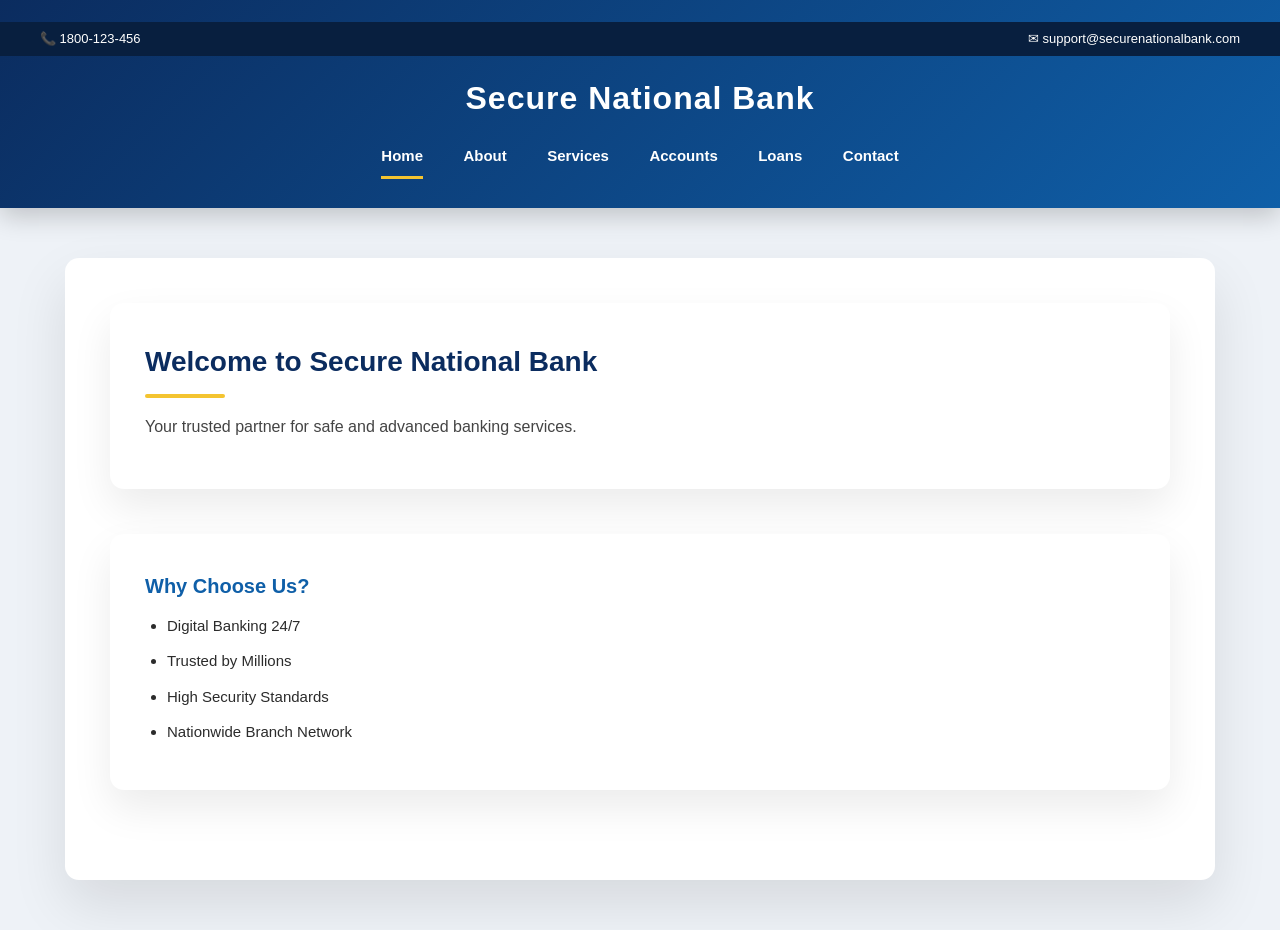
<file: index.html>
<!DOCTYPE html>
<html>
<head>
    <title>Secure Bank | Home</title>
    <link rel="stylesheet" href="
    style.css">
</head>
<body>

<header>
    <div class="top-bar">
        <span>📞 1800-123-456</span>
        <span>✉ support@securenationalbank.com</span>
    </div>

    <div class="header-main">
        <h1>Secure National Bank</h1>
        <nav>
            <a href="index.html" class="active">Home</a>
            <a href="about.html">About</a>
            <a href="services.html">Services</a>
            <a href="accounts.html">Accounts</a>
            <a href="loans.html">Loans</a>
            <a href="contact.html">Contact</a>
        </nav>
    </div>
</header>

<div class="container">
    <div class="section card">
        <h2>Welcome to Secure National Bank</h2>
        <p>Your trusted partner for safe and advanced banking services.</p>
    </div>

    <div class="section card">
        <h3>Why Choose Us?</h3>
        <ul>
            <li>Digital Banking 24/7</li>
            <li>Trusted by Millions</li>
            <li>High Security Standards</li>
            <li>Nationwide Branch Network</li>
        </ul>
    </div>
</div>




</body>
</html>
</file>
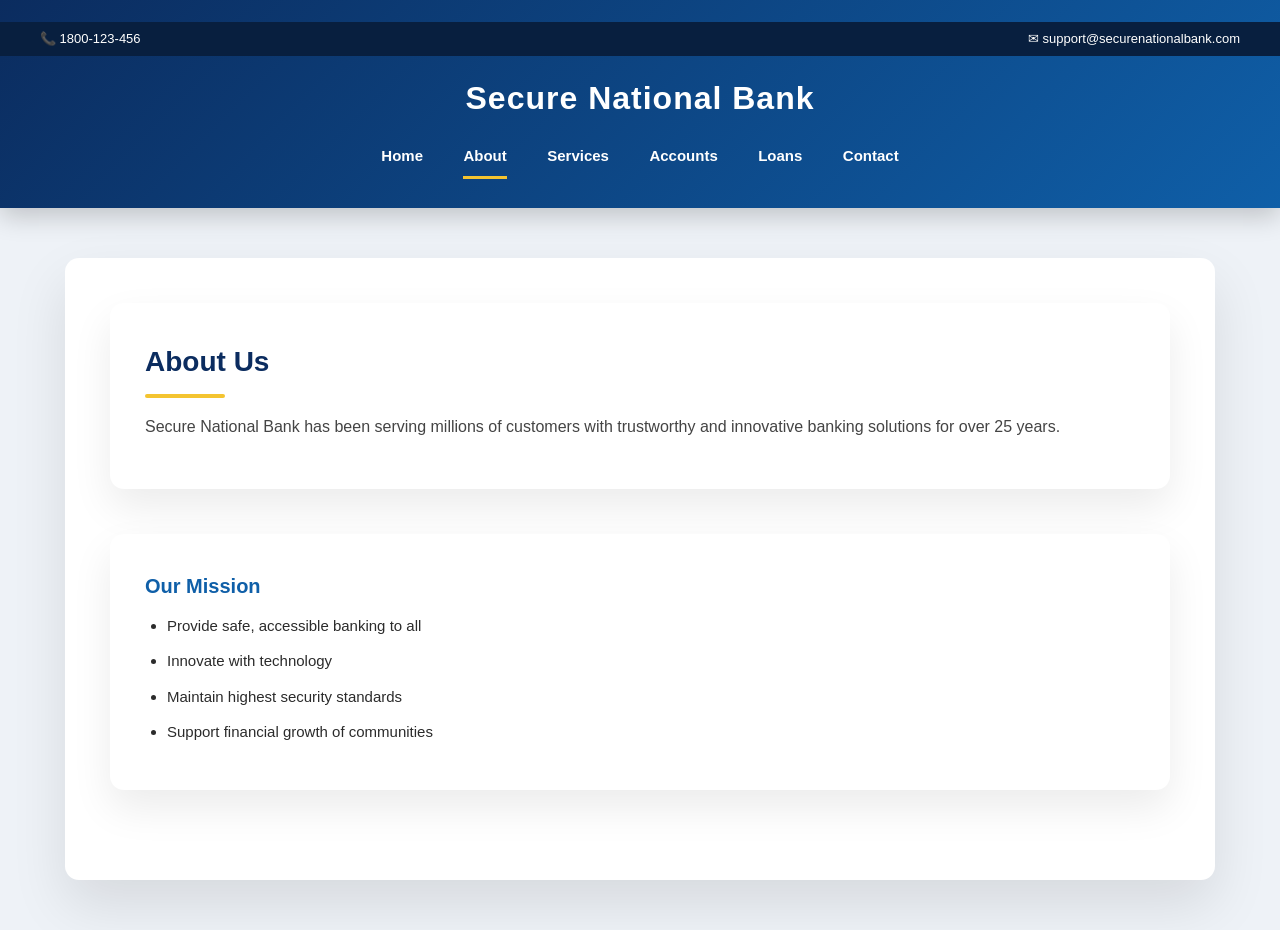
<file: about.html>
<!DOCTYPE html>
<html>
<head>
    <title>Secure Bank | About</title>
    <link rel="stylesheet" href="
    style.css">
</head>
<body>

<header>
    <div class="top-bar">
        <span>📞 1800-123-456</span>
        <span>✉ support@securenationalbank.com</span>
    </div>

    <div class="header-main">
        <h1>Secure National Bank</h1>
        <nav>
            <a href="index.html">Home</a>
            <a href="about.html" class="active">About</a>
            <a href="services.html">Services</a>
            <a href="accounts.html">Accounts</a>
            <a href="loans.html">Loans</a>
            <a href="contact.html">Contact</a>
        </nav>
    </div>
</header>

<div class="container">
    <div class="section card">
        <h2>About Us</h2>
        <p>Secure National Bank has been serving millions of customers with trustworthy and innovative banking solutions for over 25 years.</p>
    </div>

    <div class="section card">
        <h3>Our Mission</h3>
        <ul>
            <li>Provide safe, accessible banking to all</li>
            <li>Innovate with technology</li>
            <li>Maintain highest security standards</li>
            <li>Support financial growth of communities</li>
        </ul>
    </div>
</div>



</body>
</html>
</file>
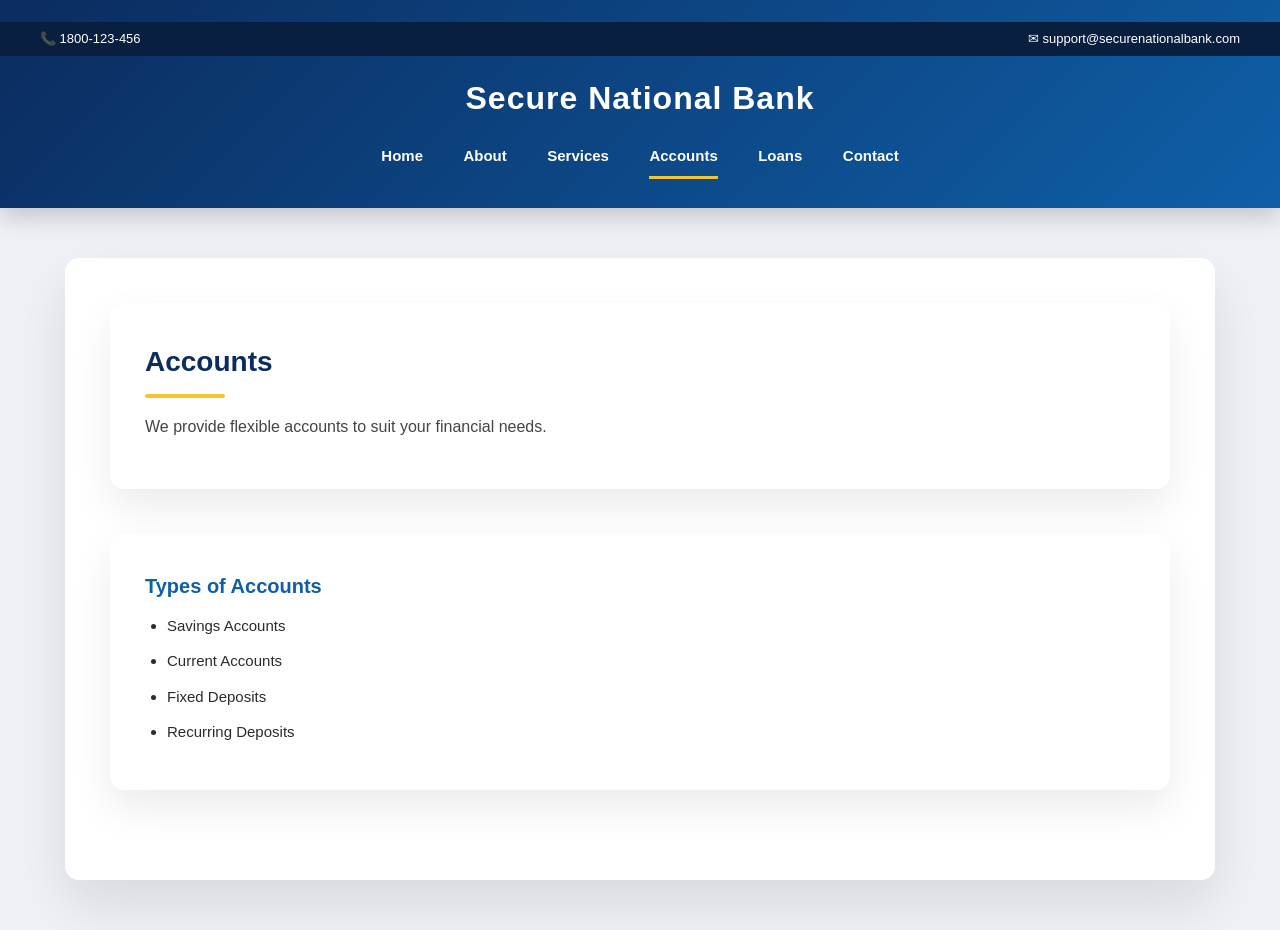
<file: accounts.html>
<!DOCTYPE html>
<html>
<head>
    <title>Secure Bank | Accounts</title>
    <link rel="stylesheet" href="
    style.css">
</head>
<body>

<header>
    <div class="top-bar">
        <span>📞 1800-123-456</span>
        <span>✉ support@securenationalbank.com</span>
    </div>

    <div class="header-main">
        <h1>Secure National Bank</h1>
        <nav>
            <a href="index.html">Home</a>
            <a href="about.html">About</a>
            <a href="services.html">Services</a>
            <a href="accounts.html" class="active">Accounts</a>
            <a href="loans.html">Loans</a>
            <a href="contact.html">Contact</a>
        </nav>
    </div>
</header>

<div class="container">
    <div class="section card">
        <h2>Accounts</h2>
        <p>We provide flexible accounts to suit your financial needs.</p>
    </div>

    <div class="section card">
        <h3>Types of Accounts</h3>
        <ul>
            <li>Savings Accounts</li>
            <li>Current Accounts</li>
            <li>Fixed Deposits</li>
            <li>Recurring Deposits</li>
        </ul>
    </div>
</div>



</body>
</html>
</file>
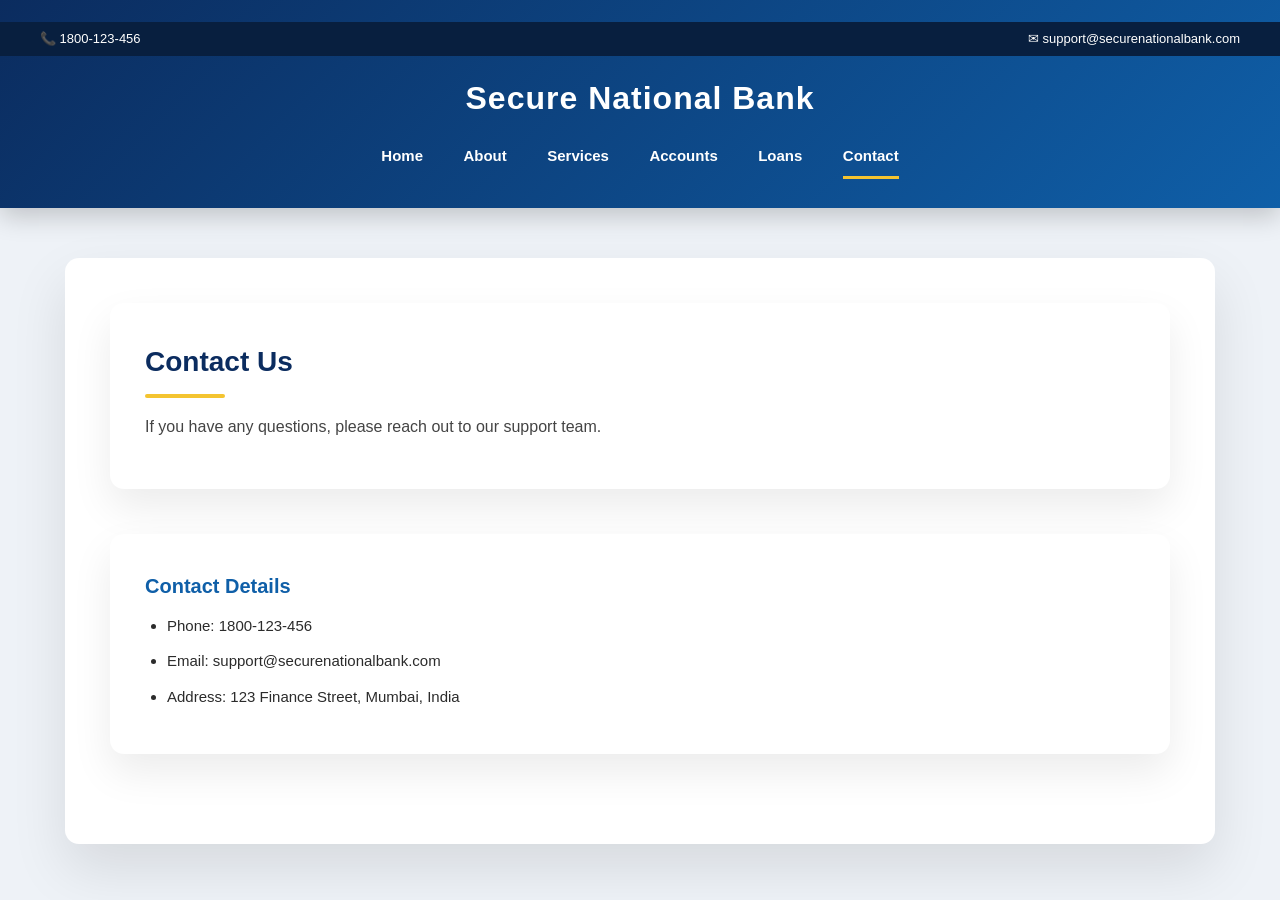
<file: contact.html>
<!DOCTYPE html>
<html>
<head>
    <title>Secure Bank | Contact</title>
    <link rel="stylesheet" href="style.css">
</head>
<body>

<header>
    <div class="top-bar">
        <span>📞 1800-123-456</span>
        <span>✉ support@securenationalbank.com</span>
    </div>

    <div class="header-main">
        <h1>Secure National Bank</h1>
        <nav>
            <a href="index.html">Home</a>
            <a href="about.html">About</a>
            <a href="services.html">Services</a>
            <a href="accounts.html">Accounts</a>
            <a href="loans.html">Loans</a>
            <a href="contact.html" class="active">Contact</a>
        </nav>
    </div>
</header>

<div class="container">
    <div class="section card">
        <h2>Contact Us</h2>
        <p>If you have any questions, please reach out to our support team.</p>
    </div>

    <div class="section card">
        <h3>Contact Details</h3>
        <ul>
            <li>Phone: 1800-123-456</li>
            <li>Email: support@securenationalbank.com</li>
            <li>Address: 123 Finance Street, Mumbai, India</li>
        </ul>
    </div>
</div>




</body>
</html>
</file>
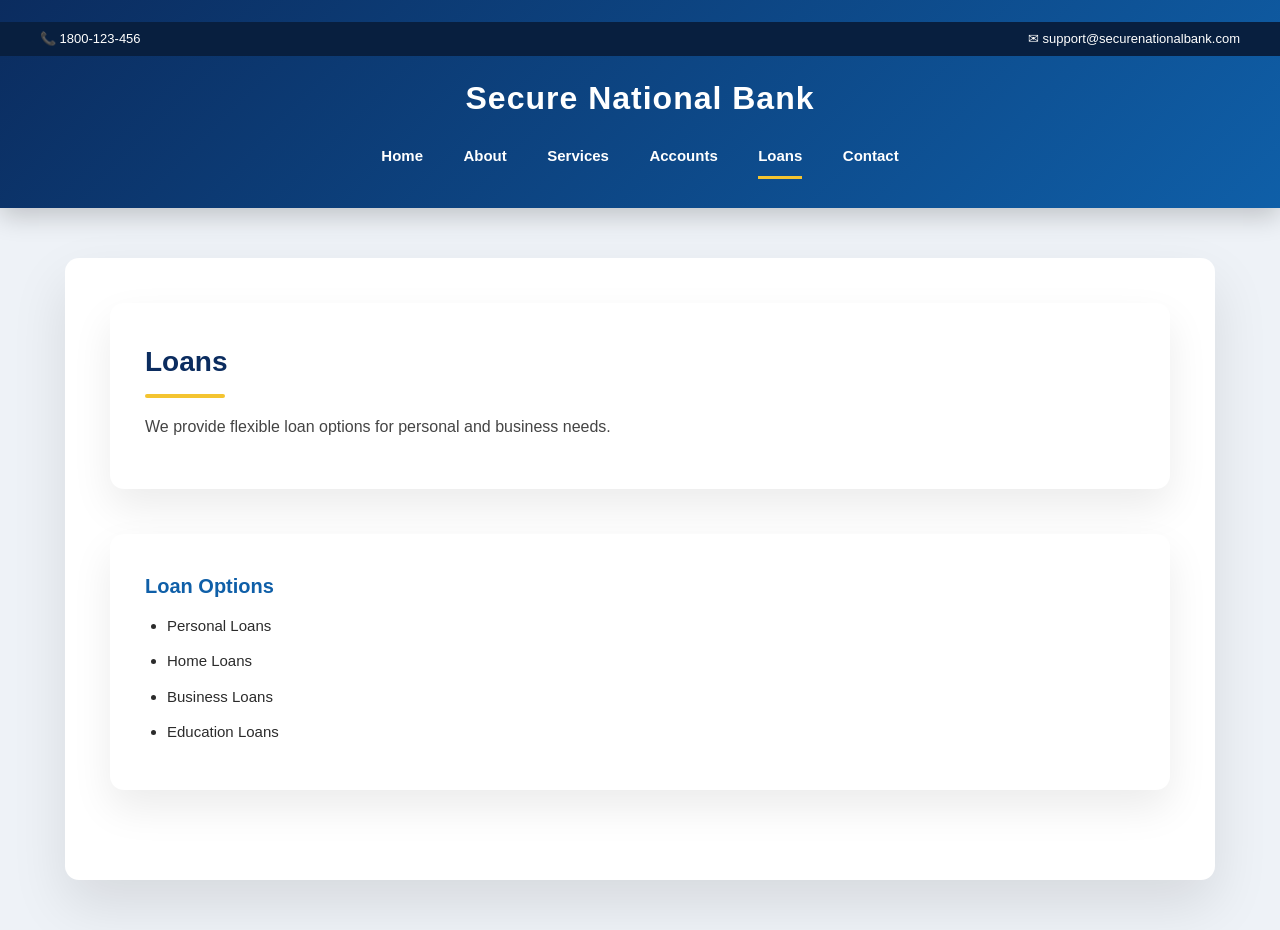
<file: loans.html>
<!DOCTYPE html>
<html>
<head>
    <title>Secure Bank | Loans</title>
    <link rel="stylesheet" href="
    style.css">
</head>
<body>

<header>
    <div class="top-bar">
        <span>📞 1800-123-456</span>
        <span>✉ support@securenationalbank.com</span>
    </div>

    <div class="header-main">
        <h1>Secure National Bank</h1>
        <nav>
            <a href="index.html">Home</a>
            <a href="about.html">About</a>
            <a href="services.html">Services</a>
            <a href="accounts.html">Accounts</a>
            <a href="loans.html" class="active">Loans</a>
            <a href="contact.html">Contact</a>
        </nav>
    </div>
</header>

<div class="container">
    <div class="section card">
        <h2>Loans</h2>
        <p>We provide flexible loan options for personal and business needs.</p>
    </div>

    <div class="section card">
        <h3>Loan Options</h3>
        <ul>
            <li>Personal Loans</li>
            <li>Home Loans</li>
            <li>Business Loans</li>
            <li>Education Loans</li>
        </ul>
    </div>
</div>



</body>
</html>
</file>
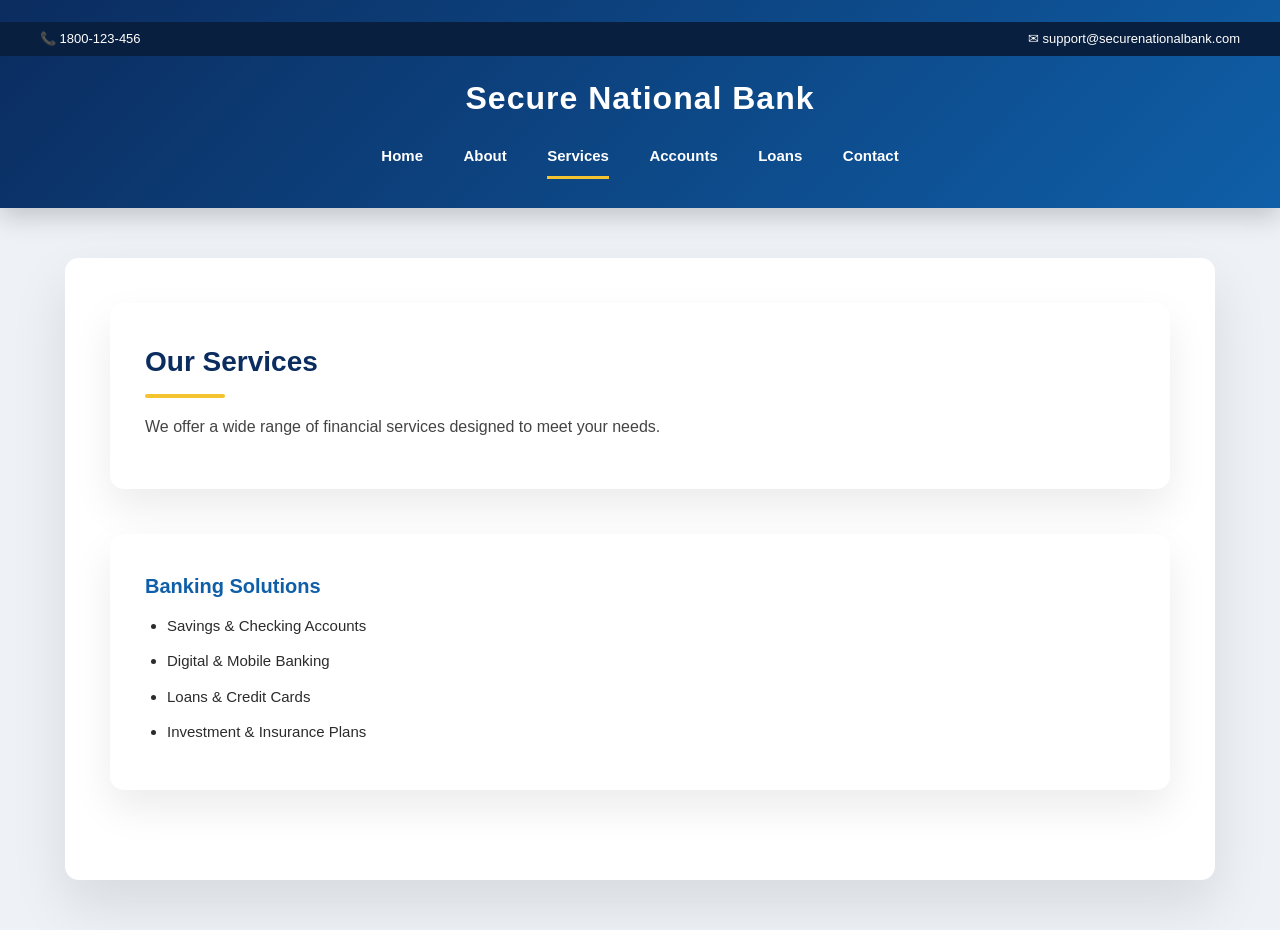
<file: services.html>
<!DOCTYPE html>
<html>
<head>
    <title>Secure Bank | Services</title>
    <link rel="stylesheet" href="style.css">
</head>
<body>

<header>
    <div class="top-bar">
        <span>📞 1800-123-456</span>
        <span>✉ support@securenationalbank.com</span>
    </div>

    <div class="header-main">
        <h1>Secure National Bank</h1>
        <nav>
            <a href="index.html">Home</a>
            <a href="about.html">About</a>
            <a href="services.html" class="active">Services</a>
            <a href="accounts.html">Accounts</a>
            <a href="loans.html">Loans</a>
            <a href="contact.html">Contact</a>
        </nav>
    </div>
</header>

<div class="container">
    <div class="section card">
        <h2>Our Services</h2>
        <p>We offer a wide range of financial services designed to meet your needs.</p>
    </div>

    <div class="section card">
        <h3>Banking Solutions</h3>
        <ul>
            <li>Savings & Checking Accounts</li>
            <li>Digital & Mobile Banking</li>
            <li>Loans & Credit Cards</li>
            <li>Investment & Insurance Plans</li>
        </ul>
    </div>
</div>




</body>
</html>
</file>
<file: style.css>
*{
    margin:0;
    padding:0;
    box-sizing:border-box;
}

body{
    font-family:"Segoe UI", Roboto, Arial, sans-serif;
    background:#eef2f7;
    color:#2b2b2b;
    line-height:1.7;
}

.top-bar{
    background:#081f3f;
    color:#fff;
    font-size:13px;
    padding:6px 40px;
    display:flex;
    justify-content:space-between;
}

header{
    background:linear-gradient(135deg,#0b2c5f,#0f5fa8);
    color:#fff;
    padding:22px 0 18px 0;
    box-shadow:0 8px 25px rgba(0,0,0,0.2);
}

.header-main{
    text-align:center;
    padding:15px 0;
}

header h1{
    font-size:32px;
    font-weight:700;
    letter-spacing:1px;
    margin-bottom:12px;
}

nav{
    margin-top:10px;
}

nav a{
    display:inline-block;
    color:#fff;
    margin:0 18px;
    text-decoration:none;
    font-size:15px;
    font-weight:600;
    padding:6px 0;
    position:relative;
    transition:0.3s;
}

nav a::after{
    content:"";
    position:absolute;
    left:0;
    bottom:-4px;
    width:0;
    height:3px;
    background:#f4c430;
    transition:0.3s;
}

nav a:hover::after,
nav a.active::after{
    width:100%;
}

.container{
    max-width:1150px;
    margin:50px auto;
    background:#fff;
    padding:45px;
    border-radius:14px;
    box-shadow:0 25px 55px rgba(0,0,0,0.1);
}

.card{
    background:#fff;
    border-radius:14px;
    padding:35px;
    box-shadow:0 18px 40px rgba(0,0,0,0.08);
    margin-bottom:25px;
}

.section{
    margin-bottom:45px;
}

h2{
    font-size:28px;
    color:#0b2c5f;
    margin-bottom:15px;
    position:relative;
}

h2::after{
    content:"";
    display:block;
    width:80px;
    height:4px;
    background:#f4c430;
    margin-top:8px;
    border-radius:3px;
}

h3{
    font-size:20px;
    color:#0f5fa8;
    margin-bottom:10px;
}

p{
    font-size:16px;
    color:#444;
    margin-bottom:14px;
}

ul{
    margin-left:22px;
}

ul li{
    margin-bottom:10px;
    font-size:15px;
}

footer{
    background:#081f3f;
    color:#fff;
    text-align:center;
    padding:20px;
    font-size:14px;
    margin-top:70px;
}

@media(max-width:768px){
    .top-bar{
        flex-direction:column;
        gap:6px;
        padding:6px 20px;
    }
    header h1{
        font-size:24px;
    }
    nav a{
        margin:0 10px;
        font-size:14px;
    }
    .container{
        margin:30px 15px;
        padding:25px;
    }
    h2{
        font-size:24px;
    }
}
</file>
